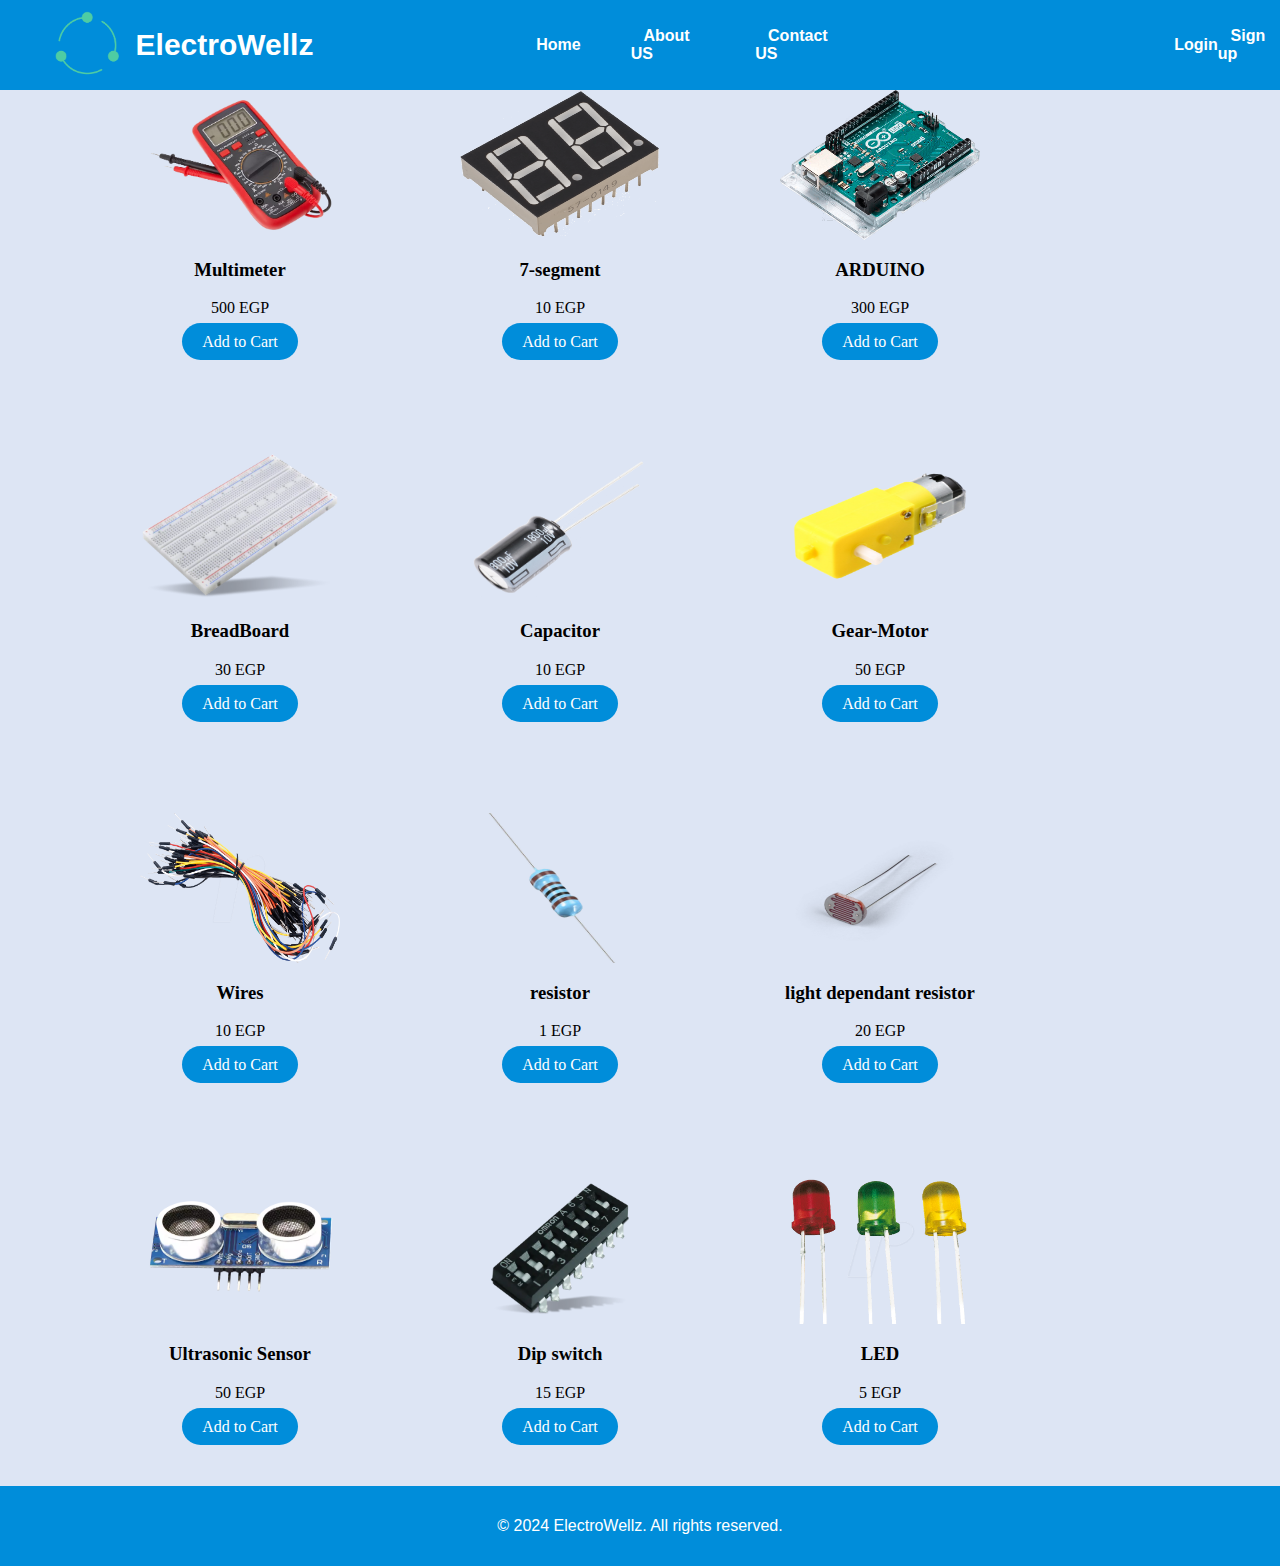
<file: index.html>
<html>
    <head>
    <meta charset="UTF-8">
    <meta name="viewport" content="width=device-width, initial-scale=1.0">
    <title>ElectroWellz</title>
    <link rel="icon" href="assets/logos/whitenobg.png">
    <link rel="stylesheet" href="styles/style.css">
    </head>
    
    <body>
    <nav class="sc-1">
        <ul>
            <li class="logo"><a href="">
                <img src="assets/logos/colornobg.png" alt="logo" width="70px" height="65px">
            </a></li>
            <li class="text"><a href="#">ElectroWellz</a></li>
            <li class="home"><a href="#">Home</a></li>
            <li class="about"><a href="About US.html">About US</a></li>
            <li class="contact"><a href="Contact Us.html">Contact US</a></li>
            <li class="login"><a href="login.html" target="_blank">Login</a></li>
            <li class="sign"><a href="signup.html" target="_blank">Sign up</a></li>
        </ul>
    </nav>

    <div class="products">
        <div class="product">
            <img src="assets/images/multimeter.png" alt="Multimeter" width="200px" height="150px">
            <h3>Multimeter</h3>
            <p>500 EGP</p>
            <a href="#" class="cart">Add to Cart</a>
        </div>

        <div class="product">
            <img src="assets/images/7-segment.png" alt="7-segment" width="200px" height="150px">
            <h3>7-segment</h3>
            <p>10 EGP</p>
            <a href="#" class="cart">Add to Cart</a>
        </div>

        <div class="product">
            <img src="assets/images/ARDUINO.png" alt="ARDUINO" width="200px" height="150px">
            <h3>ARDUINO</h3>
            <p>300 EGP</p>
            <a href="#" class="cart">Add to Cart</a>
        </div>

        <div class="product">
            <img src="assets/images/BreadBoard.webp" alt="BreadBoard" width="200px" height="150px">
            <h3>BreadBoard</h3>
            <p>30 EGP</p>
            <a href="#" class="cart">Add to Cart</a>
        </div>

        <div class="product">
            <img src="assets/images/Capacitors.png" alt="Capacitor" width="200px" height="150px">
            <h3>Capacitor</h3>
            <p>10 EGP</p>
            <a href="#" class="cart">Add to Cart</a>
        </div>

        <div class="product">
            <img src="assets/images/Gear-Motor.png" alt="Gear-Motor" width="200px" height="150px">
            <h3>Gear-Motor</h3>
            <p>50 EGP</p>
            <a href="#" class="cart">Add to Cart</a>
        </div>

        <div class="product">
            <img src="assets/images/Wires.png" alt="Wires" width="200px" height="150px">
            <h3>Wires</h3>
            <p>10 EGP</p>
            <a href="#" class="cart">Add to Cart</a>
        </div>

        <div class="product">
            <img src="assets/images/resistor.webp" alt="resistor" width="200px" height="150px">
            <h3>resistor</h3>
            <p>1 EGP</p>
            <a href="#" class="cart">Add to Cart</a>
        </div>

        <div class="product">
            <img src="assets/images/Resistor Sensor.png" alt="LDR" width="200px" height="150px">
            <h3>light dependant resistor</h3>
            <p>20 EGP</p>
            <a href="#" class="cart">Add to Cart</a>
        </div>

        <div class="product">
            <img src="assets/images/Ultrasonic Sensor.avif" alt="Ultrasonic Sensor" width="200px" height="150px">
            <h3>Ultrasonic Sensor</h3>
            <p>50 EGP</p>
            <a href="#" class="cart">Add to Cart</a>
        </div>

        <div class="product">
            <img src="assets/images/DIP switch.webp" alt="Dip switch" width="200px" height="150px">
            <h3>Dip switch</h3>
            <p>15 EGP</p>
            <a href="#" class="cart">Add to Cart</a>
        </div>

        <div class="product">
            <img src="assets/images/LED5MM.webp" alt="LED" width="200px" height="150px">
            <h3>LED</h3>
            <p>5 EGP</p>
            <a href="#" class="cart">Add to Cart</a>
        </div>
    </div>

    <footer>
        <p>&copy; 2024 ElectroWellz. All rights reserved.</p>
    </footer>
    </body>
</html>
</file>
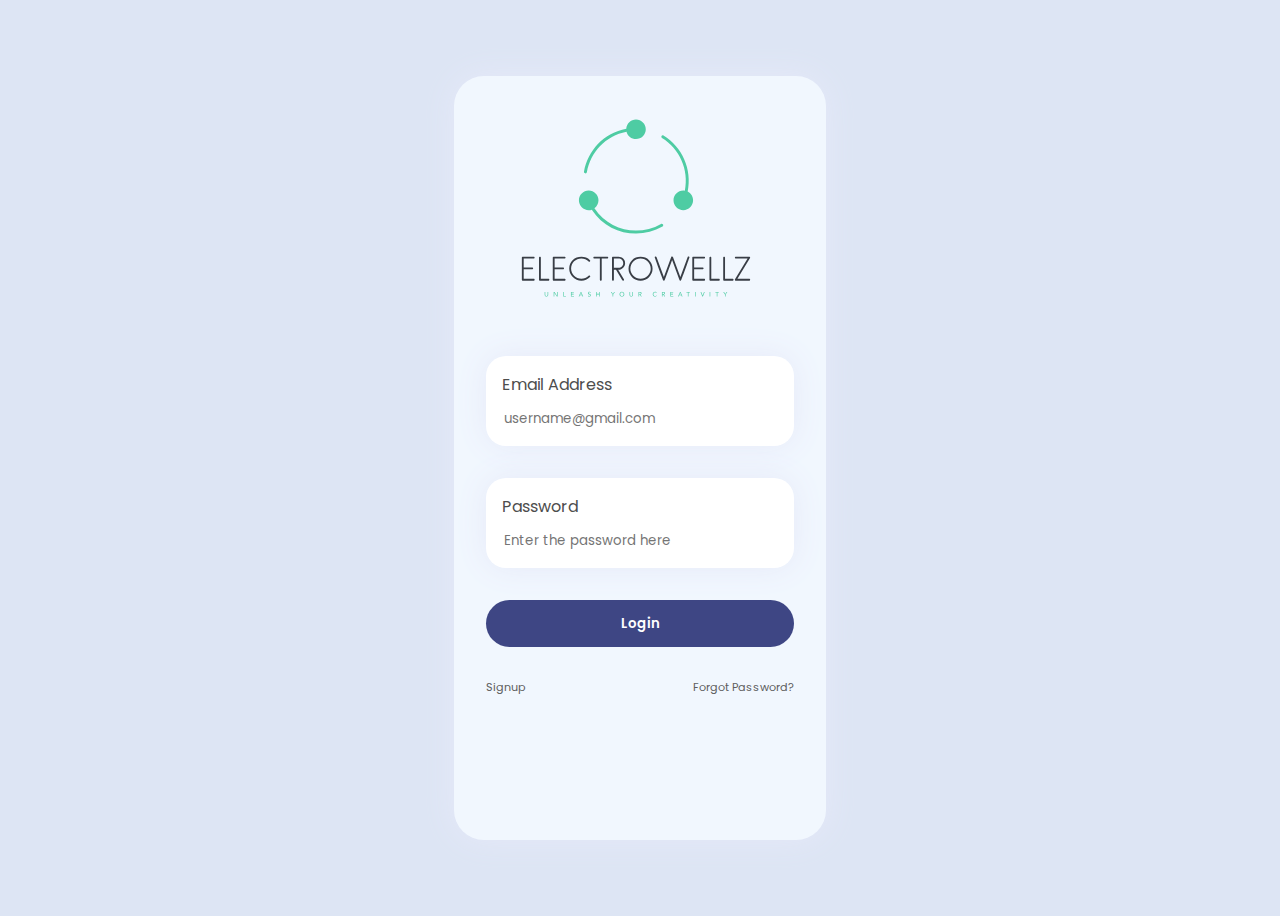
<file: login.html>
<!DOCTYPE html>
<html lang="en">
  <head>
    <meta charset="UTF-8" />
    <meta name="viewport" content="width=device-width, initial-scale=1.0">
    <title>ElectroWellz Login</title>
    <link
      rel="stylesheet"
      href="https://fonts.googleapis.com/css2?family=Poppins:ital,wght@0,100;0,200;0,300;0,400;0,500;0,600;0,700;0,800;0,900;1,100;1,200;1,300;1,400;1,500;1,600;1,700;1,800;1,900&amp;display=swap"
    />
    <link rel="stylesheet" href="styles/login.css" />
  </head>

  <body>
    <form method="post" action="https://www.example.com">
      <div class="LoginScreen">
        <div class="centered-div">
          <img
            src="assets/logos/colornobg.svg"
            alt="Logo"
            width="300"
            height="200"
          />
        </div>
        <br />
        <div class="email">
          <label for="email">Email Address</label>
          <div class="s">
            <input type="email" name="email" placeholder="username@gmail.com" />
          </div>
        </div>
        <div class="password">
          <label for="password">Password</label>
          <div class="s">
            <input
              class="pass"
              type="password"
              name="password"
              placeholder="Enter the password here"
            />
          </div>
        </div>
        <button class="login">Login</button>
        <div class="footer">
          <span><a href="signup.html" target="_blank">Signup</a></span
          ><span
            ><a href="https://www.example.com" target="_blank"
              >Forgot Password?</a
            ></span
          >
        </div>
      </div>
    </form>
  </body>
</html>
</file>
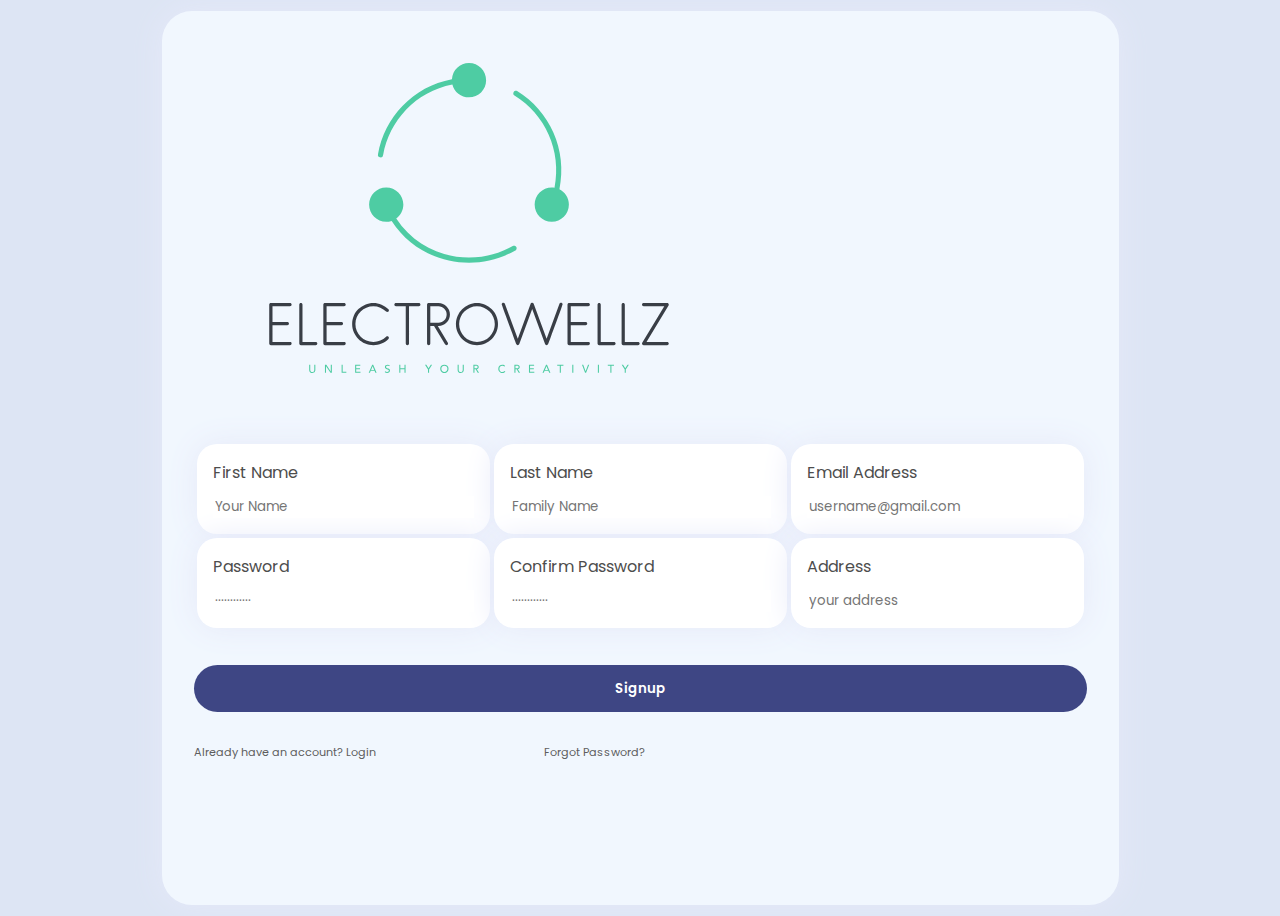
<file: signup.html>
<!DOCTYPE html>
<html lang="en">
  <head>
    <meta charset="UTF-8" />
    <title>ElectroWellz Signup</title>
    <link
      rel="stylesheet"
      href="https://fonts.googleapis.com/css2?family=Poppins:ital,wght@0,100;0,200;0,300;0,400;0,500;0,600;0,700;0.800;0,900;1,100;1,200;1,300;1,400;1,500;1,600;1,700;1,800;1,900&amp;display=swap"
    />
    <link rel="stylesheet" href="styles/signup.css" />
  </head>

  <body>
    <form method="post" action="https://www.example.com">
      <div class="SignupScreen">
        <div class="centered-div">
          <img
            src="assets/logos/colornobg.svg"
            alt="Logo"
            width="550"
            height="350"
          />
        </div>
        <br />
        <table class="signup-form">
          <tr>
            <td>
              <div class="email">
                <label for="email">First Name</label>
                <div class="s">
                  <input type="email" name="email" placeholder="Your Name" />
                </div>
              </div>
            </td>
            <td>
              <div class="email">
                <label for="email">Last Name</label>
                <div class="s">
                  <input type="text" name="text" placeholder="Family Name" />
                </div>
              </div>
            </td>
            <td>
              <div class="email">
                <label for="email">Email Address</label>
                <div class="s">
                  <input type="email" name="email" placeholder="username@gmail.com" />
                </div>
              </div>
            </td>
          </tr>
          <tr>
            <td>
              <div class="password">
                <label for="password">Password</label>
                <div class="s">
                  <input
                    class="pass"
                    type="password"
                    name="password"
                    placeholder="············"
                  />
                </div>
              </div>
            </td>
            <td>
              <div class="password">
                <label for="password">Confirm Password</label>
                <div class="s">
                  <input
                    class="pass"
                    type="password"
                    name="password"
                    placeholder="············"
                  />
                </div>
            </td>
            <td>
              <div class="password">
                <label for="password">Address</label>
                <div class="s">
                  <input
                    class="pass"
                    type="text"
                    name="address"
                    placeholder="your address"
                  />
                </div>
            </td>
          </tr> 
          <tr></tr>
        </table>
        <button class="login">Signup</button>
        <div class="footer">
          <span>Already have an account? <a href="login.html">Login</a></span>
          <span><a href="https://www.example.com" target="_blank">Forgot Password?</a></span>
        </div>
      </div>
    </form>
  </body>
</html>
</file>
<file: styles/style.css>
body{
    box-sizing: border-box;
    padding: 0px;
    margin: 0px;
    background-color: #dde5f4;
    
}
.sc-1{
    background-color: #008DDA;
    height: 10vh;
    width: 100vw;
    display: flex;
    position: fixed;
    align-items: center;
    font-family: 'Poppins', sans-serif;
    font-weight: 600;
}
nav ul{
display: flex;
justify-content: center;
align-items: center;
list-style-type: none;
}
li a{
    color: white;
    text-decoration: none;
    margin-left: 1vw;
    transition: 0.3s;
}
.logo a{
    cursor:default;
}
.text{
    font-size: 30px;
    color: #fff;
    text-decoration: none;
    font-weight: 600;
}
.about{
    margin-left: 50px
}
.contact{
    margin-left: 50px;
}
.home{
    margin-left: 210px;
}
.login{
    margin-left: 320px;
}

li a:hover{
    color: #FFC700;
    transform: 30s;
}

footer {
    background-color: #008DDA;
    color: white;
    font-family: 'Poppins', sans-serif;
    text-align: center;
    padding: 15px;
}

/* ------------------------------------------------------------ */
.products {
    padding: 20px;
    display: flex;
    flex-wrap: wrap;

}

.product {
    margin: 70px 0px 30px 80px;
    padding-left:40px;
    text-align: center;
}

.cart {
    background: #008DDA;
    color: white;
    padding: 10px 20px;
    text-decoration: none;
    border: none;
    border-radius: 20px;
    transition: 0.3s;
}
.cart:hover{
background-color: forestgreen;
}

.products img:hover{
scale: 1.5;
}
</file>
<file: styles/login.css>
* {
  font-family: "Poppins";
}

body {
  overflow-y: hidden;
  display: flex;
  justify-content: center;
  align-items: center;
  background: #dde5f4;
  height: 100vh;
}

.LoginScreen {
  background: #f1f7fe;
  padding: 2em;
  display: flex;
  flex-direction: column;
  border-radius: 30px;
  box-shadow: 0 0 2em #e6e9f9;
  gap: 2em;
}
.email {
  background: white;
  box-shadow: 0 0 2em #e6e9f9;
  padding: 1em;
  display: flex;
  flex-direction: column;
  gap: 0.5em;
  border-radius: 20px;
  color: #4d4d4d;
  margin-top: -3em;
}
.email input {
  outline: none;
  border: none;
}
.password {
  background: white;
  box-shadow: 0 0 2em #e6e9f9;
  padding: 1em;
  display: flex;
  flex-direction: column;
  gap: 0.5em;
  border-radius: 20px;
  color: #4d4d4d;
}
.password input {
  outline: none;
  border: none;
}
.login {
  padding: 1em;
  background: #3e4684;
  color: white;
  border: none;
  border-radius: 30px;
  font-weight: 600;
}

.footer {
  display: flex;
  font-size: 0.7em;
  color: #5e5e5e;
  gap: 15em;
  padding-bottom: 10em;
}
.footer span {
  cursor: pointer;
}

button {
  cursor: pointer;
}

.footer a {
  text-decoration: none;
  color: #5e5e5e;
}

.footer a:hover {
  color: green;
}
</file>
<file: styles/signup.css>
* {
  font-family: "Poppins";
}

body {
  overflow-y: hidden;
  display: flex;
  justify-content: center;
  align-items: center;
  background: #dde5f4;
  height: 100vh;
}

.SignupScreen {
  background: #f1f7fe;
  padding: 2em;
  display: flex;
  flex-direction: column;
  border-radius: 30px;
  box-shadow: 0 0 2em #e6e9f9;
  gap: 2em;
}
.email {
  background: white;
  box-shadow: 0 0 2em #e6e9f9;
  padding: 1em;
  display: flex;
  flex-direction: column;
  gap: 0.5em;
  border-radius: 20px;
  color: #4d4d4d;
  margin-top: -3em;
}
.email input {
  outline: none;
  border: none;
}
.password {
  background: white;
  box-shadow: 0 0 2em #e6e9f9;
  padding: 1em;
  display: flex;
  flex-direction: column;
  gap: 0.5em;
  border-radius: 20px;
  color: #4d4d4d;
}
.password input {
  outline: none;
  border: none;
}

.phone {
  background: white;
  box-shadow: 0 0 2em #e6e9f9;
  padding: 1em;
  display: flex;
  flex-direction: column;
  gap: 0.5em;
  border-radius: 20px;
  color: #4d4d4d;
}
.phone input {
  outline: none;
  border: none;
}

.address {
  background: white;
  box-shadow: 0 0 2em #e6e9f9;
  padding: 1em;
  display: flex;
  flex-direction: column;
  gap: 0.5em;
  border-radius: 20px;
  color: #4d4d4d;
}
.address input {
  outline: none;
  border: none;
}


.login {
  padding: 1em;
  background: #3e4684;
  color: white;
  border: none;
  border-radius: 30px;
  font-weight: 600;
}

.footer {
  display: flex;
  font-size: 0.7em;
  color: #5e5e5e;
  gap: 15em;
  padding-bottom: 10em;
}
.footer span {
  cursor: pointer;
}

button {
  cursor: pointer;
}

.footer a {
  text-decoration: none;
  color: #5e5e5e;
}

.footer a:hover {
  color: green;
}
</file>
